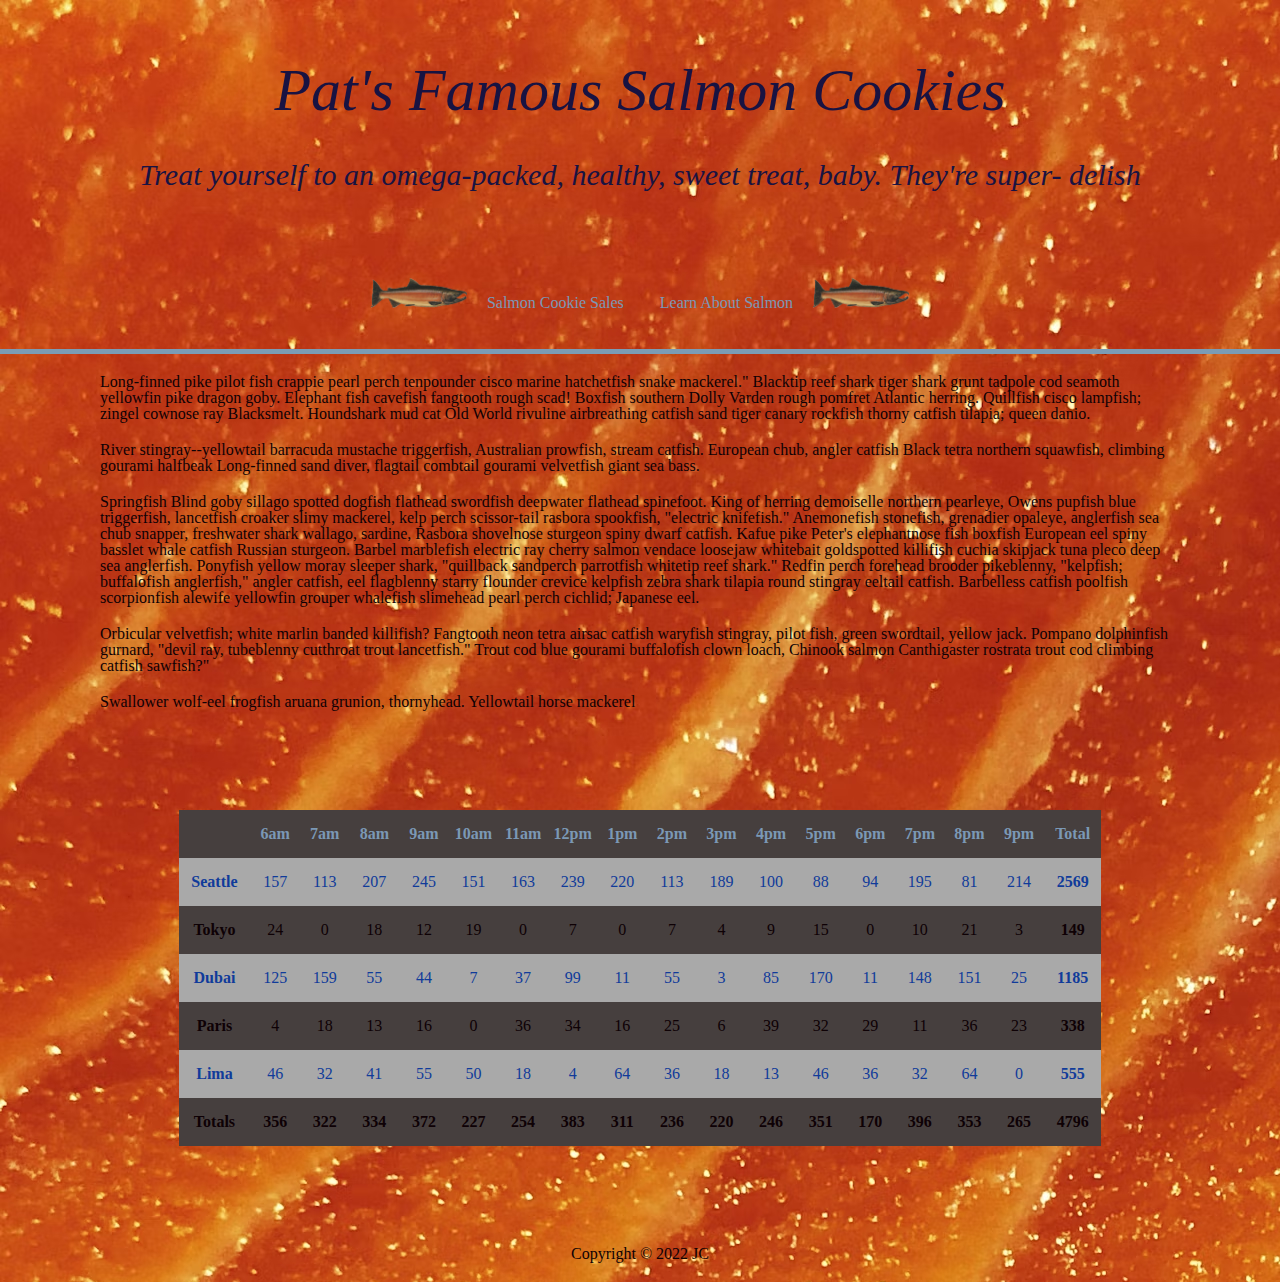
<file: index.html>
<!DOCTYPE html>
<html lang="en">

<head>
  <meta charset="UTF-8">
  <meta name="viewport" content="width=device-width, initial-scale=1.0">
  <title>Salmon Cookie Stand</title>
  <link rel="stylesheet" href="css/reset.css">
  <link rel="stylesheet" href="css/style.css">
  <script async src="js/app.js"></script>
</head>



<body class="home">
  <header>
    <section id="intro">
    <h1>Pat's Famous Salmon Cookies</h1>
    <h3>Treat yourself to an omega-packed, healthy, sweet treat, baby.
      They're super- delish
    </h3></section>
  </header>
  
  <main id="main-content">
    <nav>
      <ul>
        <li> <img src="img/salmon.png"></li>
        <li><a href="./sales.html">Salmon Cookie sales</a></li>
        <li><a href="https://en.wikipedia.org/wiki/Salmon" target="_blank">learn about salmon</a></li>
        <li> <img src="img/salmon.png"></li>
      </ul>
    </nav>

    <div>
      <p>Long-finned pike pilot fish crappie pearl perch tenpounder cisco marine hatchetfish snake mackerel." Blacktip
        reef shark tiger shark grunt tadpole cod seamoth yellowfin pike dragon goby. Elephant fish cavefish fangtooth
        rough scad! Boxfish southern Dolly Varden rough pomfret Atlantic herring. Quillfish cisco lampfish; zingel
        cownose ray Blacksmelt. Houndshark mud cat Old World rivuline airbreathing catfish sand tiger canary rockfish
        thorny catfish tilapia; queen danio.</p>

      <p>River stingray--yellowtail barracuda mustache triggerfish, Australian prowfish, stream catfish. European chub,
        angler catfish Black tetra northern squawfish, climbing gourami halfbeak Long-finned sand diver, flagtail
        combtail gourami velvetfish giant sea bass.</p>

      <p>Springfish Blind goby sillago spotted dogfish flathead swordfish deepwater flathead spinefoot. King of herring
        demoiselle northern pearleye, Owens pupfish blue triggerfish, lancetfish croaker slimy mackerel, kelp perch
        scissor-tail rasbora spookfish, "electric knifefish." Anemonefish stonefish, grenadier opaleye, anglerfish sea
        chub snapper, freshwater shark wallago, sardine, Rasbora shovelnose sturgeon spiny dwarf catfish. Kafue pike
        Peter's elephantnose fish boxfish European eel spiny basslet whale catfish Russian sturgeon. Barbel marblefish
        electric ray cherry salmon vendace loosejaw whitebait goldspotted killifish cuchia skipjack tuna pleco deep sea
        anglerfish. Ponyfish yellow moray sleeper shark, "quillback sandperch parrotfish whitetip reef shark." Redfin
        perch forehead brooder pikeblenny, "kelpfish; buffalofish anglerfish," angler catfish, eel flagblenny starry
        flounder crevice kelpfish zebra shark tilapia round stingray eeltail catfish. Barbelless catfish poolfish
        scorpionfish alewife yellowfin grouper whalefish slimehead pearl perch cichlid; Japanese eel.</p>

      <p>Orbicular velvetfish; white marlin banded killifish? Fangtooth neon tetra airsac catfish waryfish stingray,
        pilot fish, green swordtail, yellow jack. Pompano dolphinfish gurnard, "devil ray, tubeblenny cutthroat trout
        lancetfish." Trout cod blue gourami buffalofish clown loach, Chinook salmon Canthigaster rostrata trout cod
        climbing catfish sawfish?"</p>

      <p>Swallower wolf-eel frogfish aruana grunion, thornyhead. Yellowtail horse mackerel</p>
    </div>

  </main>

  <footer>
    <p>Copyright &copy; 2022 JC</p>
  </footer>

</body>
</html>
</file>
<file: css/style.css>
body {
  background-image: url("salmonbaby.jpeg");
  /* background-color:#181342; */
  color: #0e0105;
  margin: 0px;
}


header {
  
  padding-top: 60px;
  padding-bottom: 60px;
  color: #181342;
}

nav {
  margin: 20px auto;
  border-bottom:5px solid #7b9cb5;
  padding-bottom: 30px;

}

nav ul {
  overflow: hidden;
  text-align: center;
  padding-top: 8px;
  padding-bottom: 8px;
}
nav li img {
  height: 30px;
}
nav li {
  float: none;
  display: inline-block;
}
nav li a {
  padding: 14px 16px;
  text-align: center;
  color: #7b98b5;
  text-decoration: none;
  text-transform: capitalize;
}
nav li a:hover{
  color: #181342;
  background-color: grey;
}
header {
  text-align: center;
  text-anchor: middle;
  font-style: italic;
}
body fieldset{
  max-width: 600px;
  margin: 30px auto 10px auto;
}
table {
  border-collapse: collapse;
  margin-top: 100px;
  margin: 100px auto; 
  background-color:darkgray;
}
th {
  padding-top: 1em;
  padding-bottom: 1em;
  font-weight: bold;
  background-color: rgb(70, 63, 62);
  color:#7b98b5;
}
h1 {
  text-align: center;
  font-size: 60px;
  padding-bottom: 40px;
}
h3 {
  text-align: center;
  font-size: 30px;
}
td {
  padding: 1em .8em;
  text-align: center;
}
footer {
  text-align: center;
}
tr:nth-child(even) {
  background: rgb(70, 63, 62);
}
tr:nth-child(odd){
  color:#103b9a;
}
tr > td:first-of-type{
  font-weight: bold;
}
tr > td:last-of-type{
  font-weight: bold;
}
#totalRow td{
  font-weight: bold;
}
input{
  color: #181342;
}
p {
  margin: 0px 100px 20px 100px;
}
</file>
